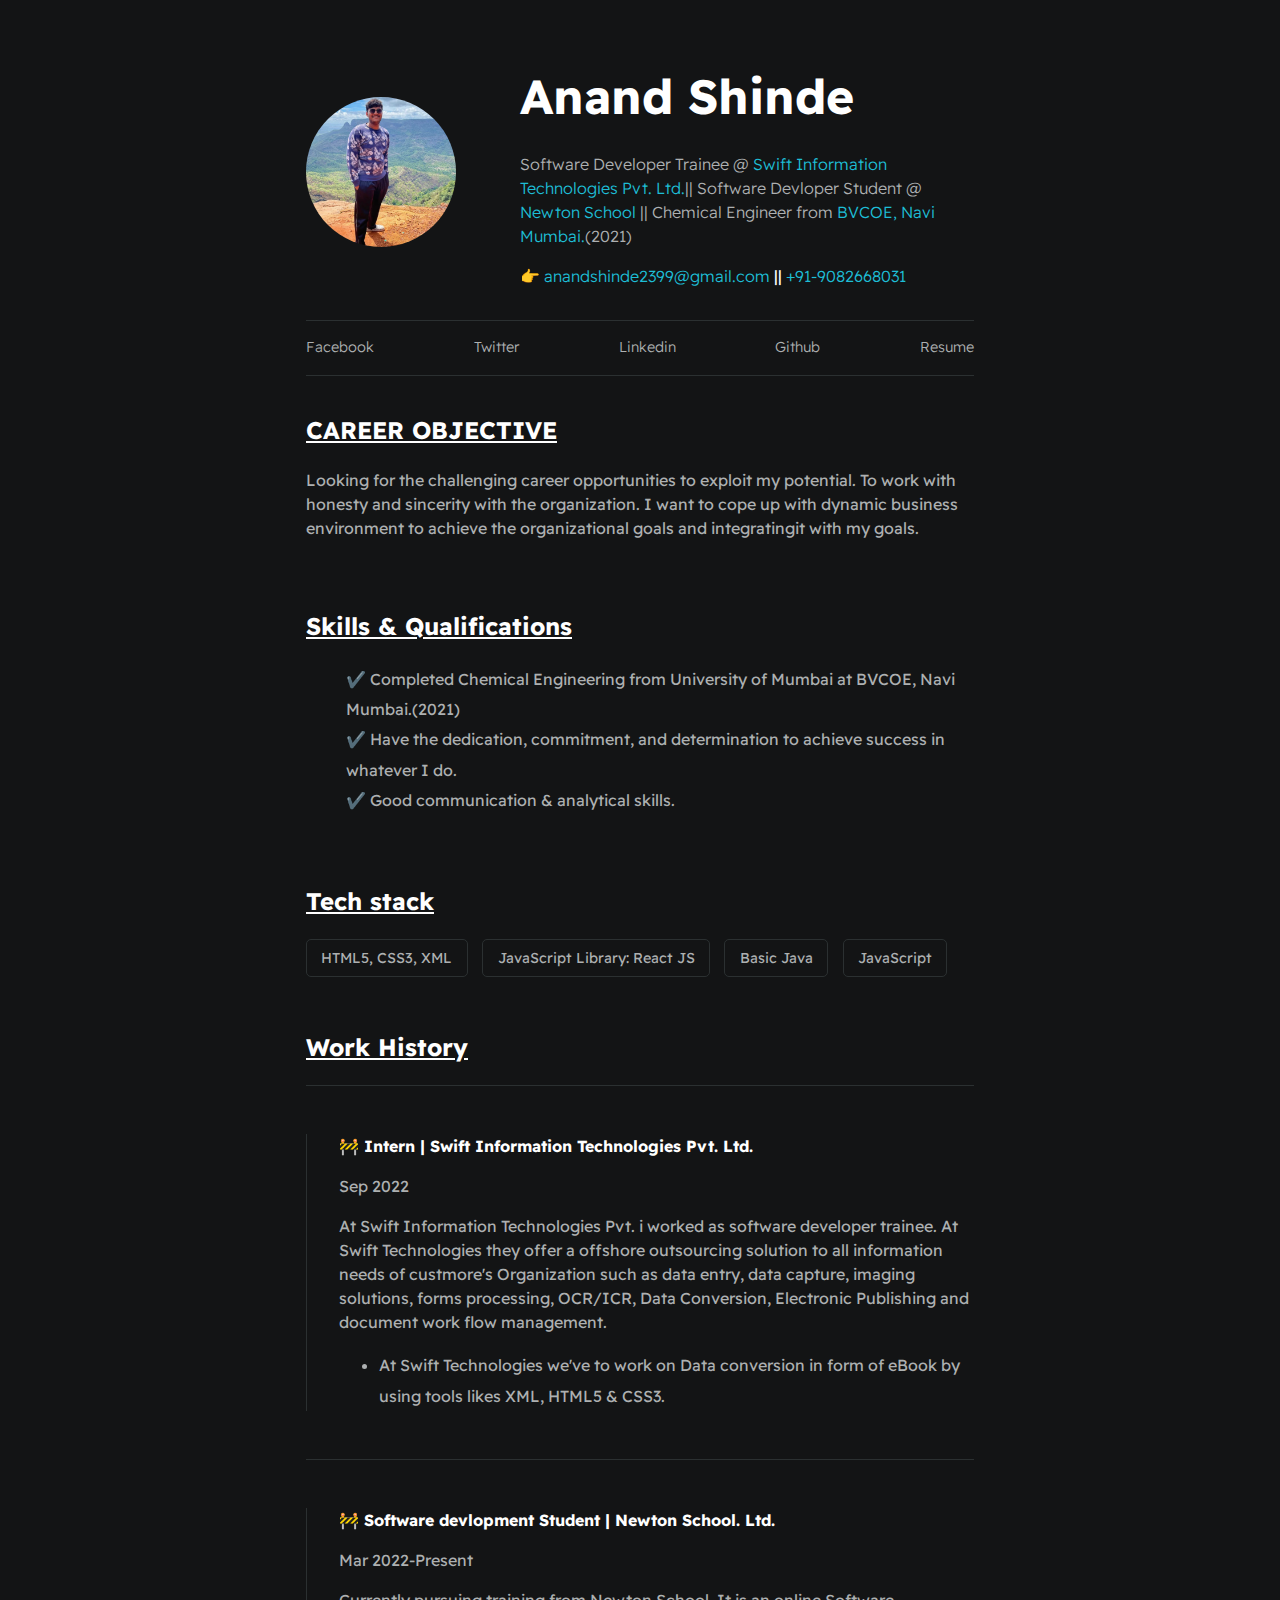
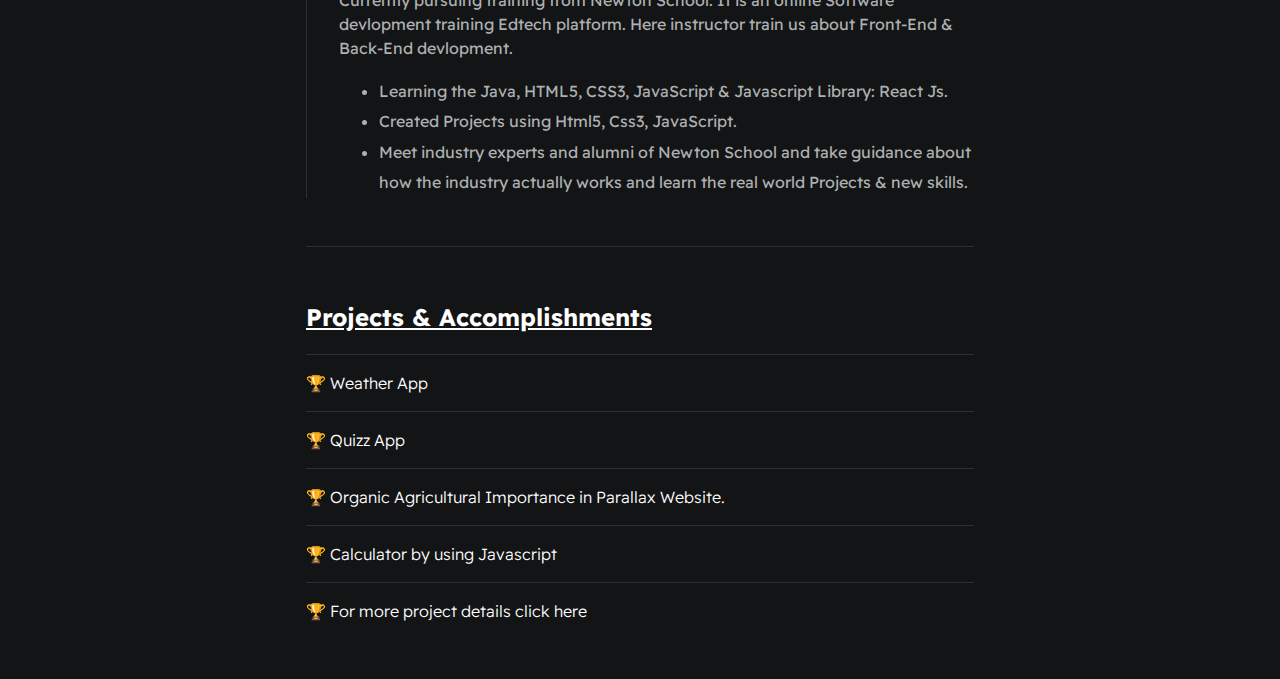
<file: index.html>
<!DOCTYPE html>
<html>
  <head>
    <meta charset="utf-8" />
    <meta http-equiv="X-UA-Compatible" content="IE=edge" />
    <title>Portfolio</title>
    <meta name="description" content="" />
    <meta name="viewport" content="width=device-width, initial-scale=1" />
    <link rel="stylesheet" href="main.css" />
  </head>
  <body>
    <div id="container--main">
      <section id="wrapper--hero" class="section--page">
        <img id="profile-pic" src="my_pic.jpg" />

        <div>
          <h1 id="user-name">Anand Shinde</h1>
          <p id="bio">
            Software Developer Trainee @
            <a href="http://www.swiftitech.com/" target="_blank"
              >Swift Information Technologies Pvt. Ltd.</a
            >|| Software Devloper Student @
            <a href="https://my.newtonschool.co/dashboard/" target="_blank"
              >Newton School</a
            >
            || Chemical Engineer from
            <a href="https://bvcoenm.edu.in/" target="_blank"
              >BVCOE, Navi Mumbai.</a
            >(2021)
          </p>
          <p id="email">
            👉
            <a href="mailto: anandshinde2399@gmail.com"
              >anandshinde2399@gmail.com</a
            >
            || <a href="tel:9082668031">+91-9082668031</a>
          </p>
        </div>
      </section>
      <div class="line-break"></div>
      <section class="section--page">
        <div id="socials--list">
          <a
            href="https://www.facebook.com/profile.php?id=100070399774429"
            target="_blank"
            >Facebook</a
          >
          <a href="https://twitter.com/AnandShinde023" target="_blank"
            >Twitter</a
          >
          <a
            href="https://www.linkedin.com/in/anand-shinde-467784250/"
            target="_blank"
            >Linkedin</a
          >
          <a href="https://github.com/anand262" target="_blank">Github</a>
          <a href="My_Resume.pdf" target="_blank">Resume</a>
        </div>
      </section>
      <div class="line-break"></div>

      <section class="section--page">
        <h2><u>CAREER OBJECTIVE</u></h2>
        <p>
          Looking for the challenging career opportunities to exploit my
          potential. To work with honesty and sincerity with the organization. I
          want to cope up with dynamic business environment to achieve the
          organizational goals and integratingit with my goals.
        </p>
      </section>

      <section class="section--page">
        <h2><u>Skills & Qualifications</u></h2>
        <ul id="qualifications--list">
          <li>
            ✔️ Completed Chemical Engineering from University of Mumbai at
            BVCOE, Navi Mumbai.(2021)
          </li>
          <li>
            ✔️ Have the dedication, commitment, and determination to achieve
            success in whatever I do.
          </li>
          <li>✔️ Good communication & analytical skills.</li>
        </ul>
      </section>

      <section class="section--page">
        <h2><u>Tech stack</u></h2>

        <div id="wrapper--techstack__items">
          <div class="card--techstack">
            <span>HTML5, CSS3, XML</span>
          </div>
          <div class="card--techstack">
            <span>JavaScript Library: React JS</span>
          </div>
          <div class="card--techstack"><span>Basic Java</span></div>
          <div class="card--techstack">
            <span>JavaScript</span>
          </div>
        </div>
      </section>

      <section id="work-history-wrapper" class="section--page">
        <h2><u>Work History</u></h2>

        <div class="line-break"></div>
        <div class="card--work-history">
          <strong>🚧 Intern | Swift Information Technologies Pvt. Ltd.</strong>
          <p>Sep 2022</p>
          <p>
            At Swift Information Technologies Pvt. i worked as software
            developer trainee. At Swift Technologies they offer a offshore
            outsourcing solution to all information needs of custmore's
            Organization such as data entry, data capture, imaging solutions,
            forms processing, OCR/ICR, Data Conversion, Electronic Publishing
            and document work flow management.
          </p>
          <ul>
            <li>
              At Swift Technologies we've to work on Data conversion in form of
              eBook by using tools likes XML, HTML5 & CSS3.
            </li>
          </ul>
        </div>

        <div class="line-break"></div>

        <div class="card--work-history">
          <strong>🚧 Software devlopment Student | Newton School. Ltd.</strong>
          <p>Mar 2022-Present</p>
          <p>
            Currently pursuing training from Newton School. It is an online
            Software devlopment training Edtech platform. Here instructor train
            us about Front-End & Back-End devlopment.
          </p>
          <ul>
            <li>
              Learning the Java, HTML5, CSS3, JavaScript & Javascript Library:
              React Js.
            </li>
            <li>Created Projects using Html5, Css3, JavaScript.</li>
            <li>
              Meet industry experts and alumni of Newton School and take
              guidance about how the industry actually works and learn the real
              world Projects & new skills.
            </li>
          </ul>
        </div>

        <div class="line-break"></div>
      </section>

      <section class="section--page">
        <h2><u>Projects & Accomplishments</u></h2>

        <div class="card--project">
          <a href="project1.html"><span>🏆 </span>Weather App</a>
        </div>

        <div class="card--project">
          <a href="project2.html"><span>🏆 </span>Quizz App</a>
        </div>

        <div class="card--project">
          <a href="project3.html"
            ><span>🏆 </span>Organic Agricultural Importance in Parallax
            Website.</a
          >
        </div>

        <div class="card--project">
          <a href="project4.html"
            ><span>🏆 </span>Calculator by using Javascript</a
          >
        </div>

        <div class="card--project">
          <a href="forMore.html"
            ><span>🏆 </span>For more project details click here</a
          >
        </div>
      </section>
    </div>
  </body>
</html>
</file>
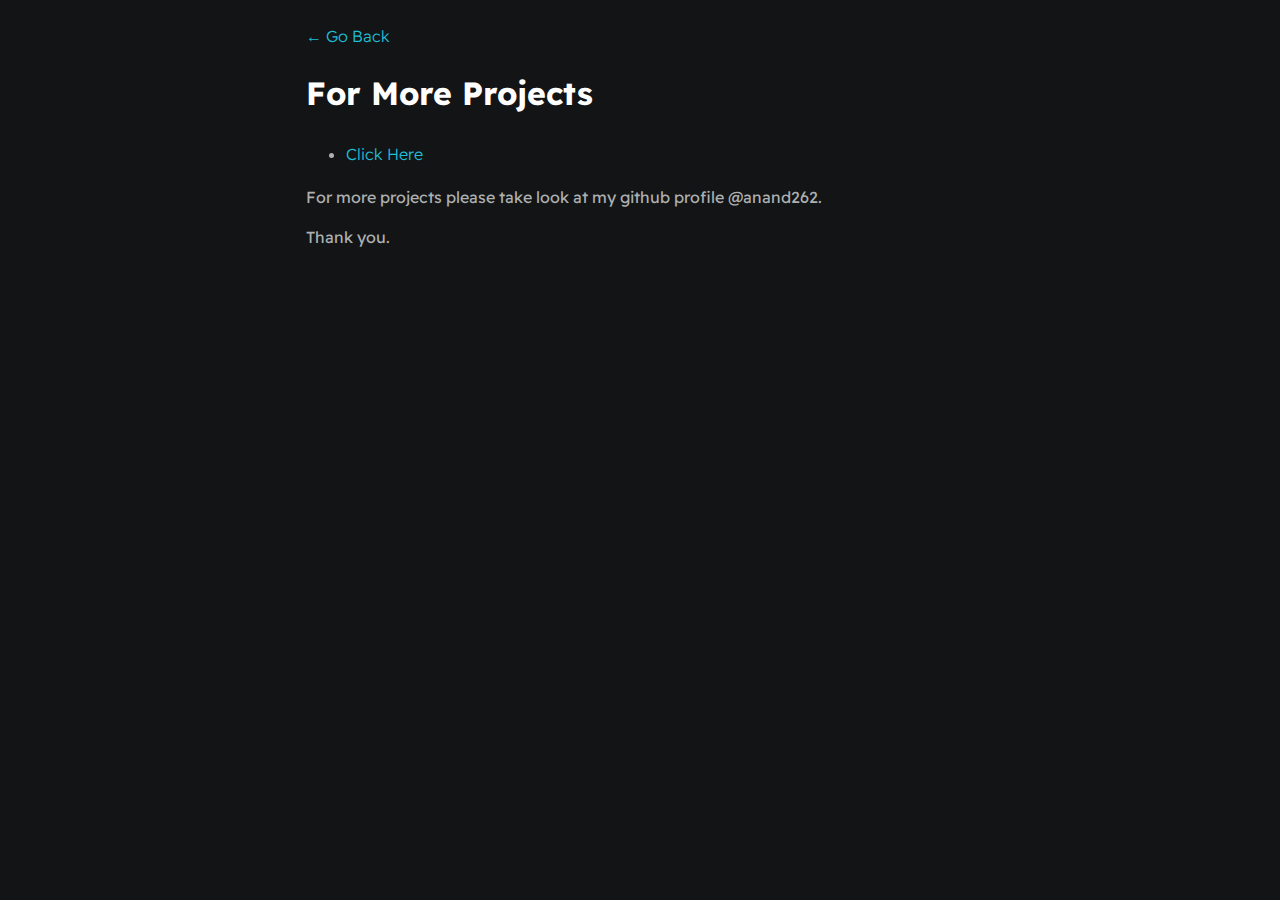
<file: forMore.html>
<!DOCTYPE html>
<html>
  <head>
    <meta charset="utf-8" />
    <meta http-equiv="X-UA-Compatible" content="IE=edge" />
    <title>TIC-TAC-TOE_Game by Anand</title>
    <meta name="description" content="" />
    <meta name="viewport" content="width=device-width, initial-scale=1" />
    <link rel="stylesheet" href="main.css" />
  </head>
  <body>
    <div id="container--main">
      <a href="index.html">&#x2190; Go Back</a>
      <h1>For More Projects</h1>

      <ul>
        <li>
          <a href="https://github.com/anand262">Click Here</a>
        </li>
      </ul>

      <p>For more projects please take look at my github profile @anand262.</p>
      <p>Thank you.</p>
    </div>
  </body>
</html>
</file>
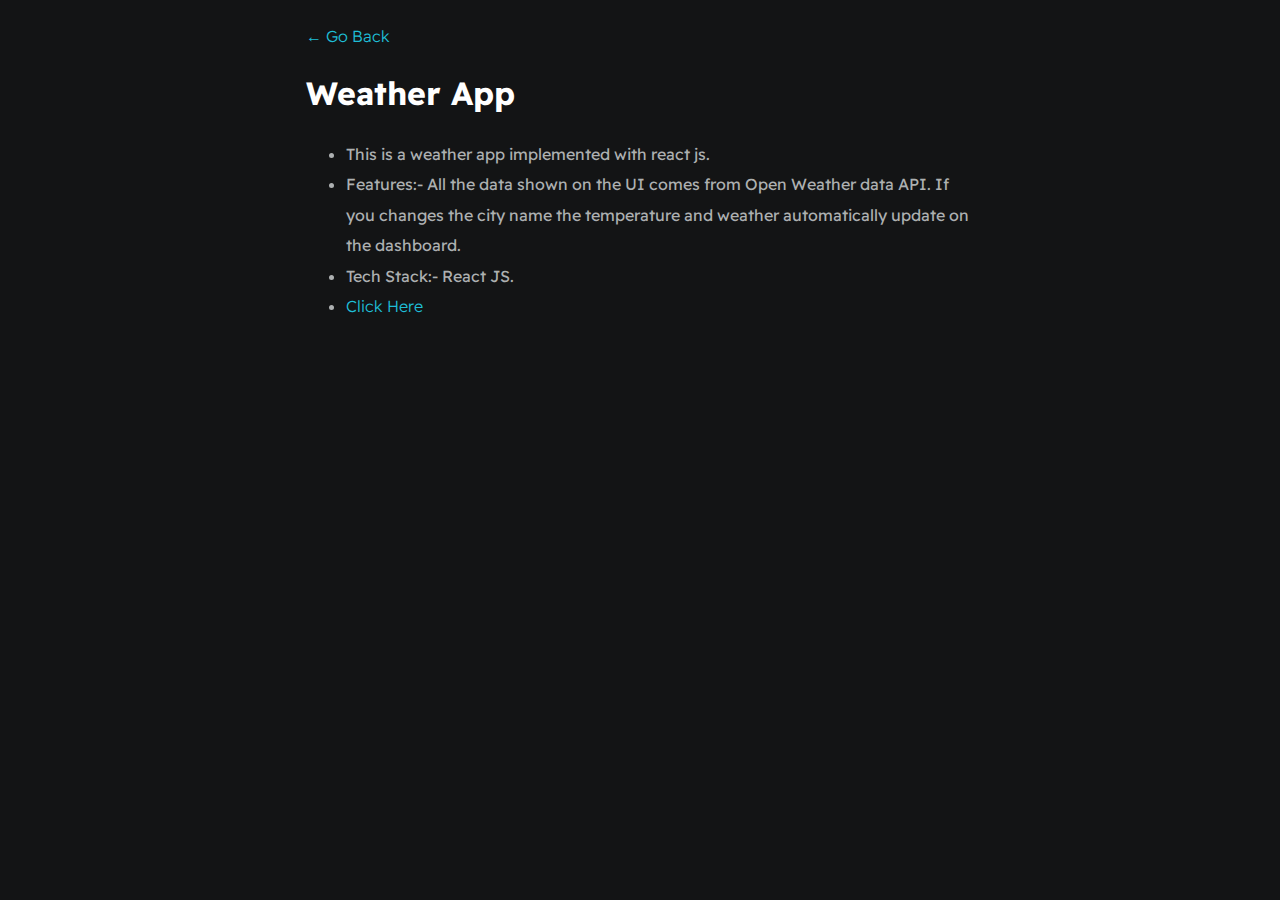
<file: project1.html>
<!DOCTYPE html>
<html>
  <head>
    <meta charset="utf-8" />
    <meta http-equiv="X-UA-Compatible" content="IE=edge" />
    <title>Weather App</title>
    <meta name="description" content="" />
    <meta name="viewport" content="width=device-width, initial-scale=1" />
    <link rel="stylesheet" href="main.css" />
  </head>
  <body>
    <div id="container--main">
      <a href="index.html">&#x2190; Go Back</a>
      <h1>Weather App</h1>

     


      <ul>
        <li>
         This is a weather app implemented with react js.
         </li>
         <li>
            Features:- All the data shown on the UI comes from Open Weather data API. 
           If you changes the city name the temperature and weather automatically update on the dashboard.
         </li>
         <li>
        Tech Stack:- React JS.
        </li>
        <li>
          <a href="https://weather023.netlify.app/"
            >Click Here</a
          >
        </li>
      </ul>
    </div>
  </body>
</html>
</file>
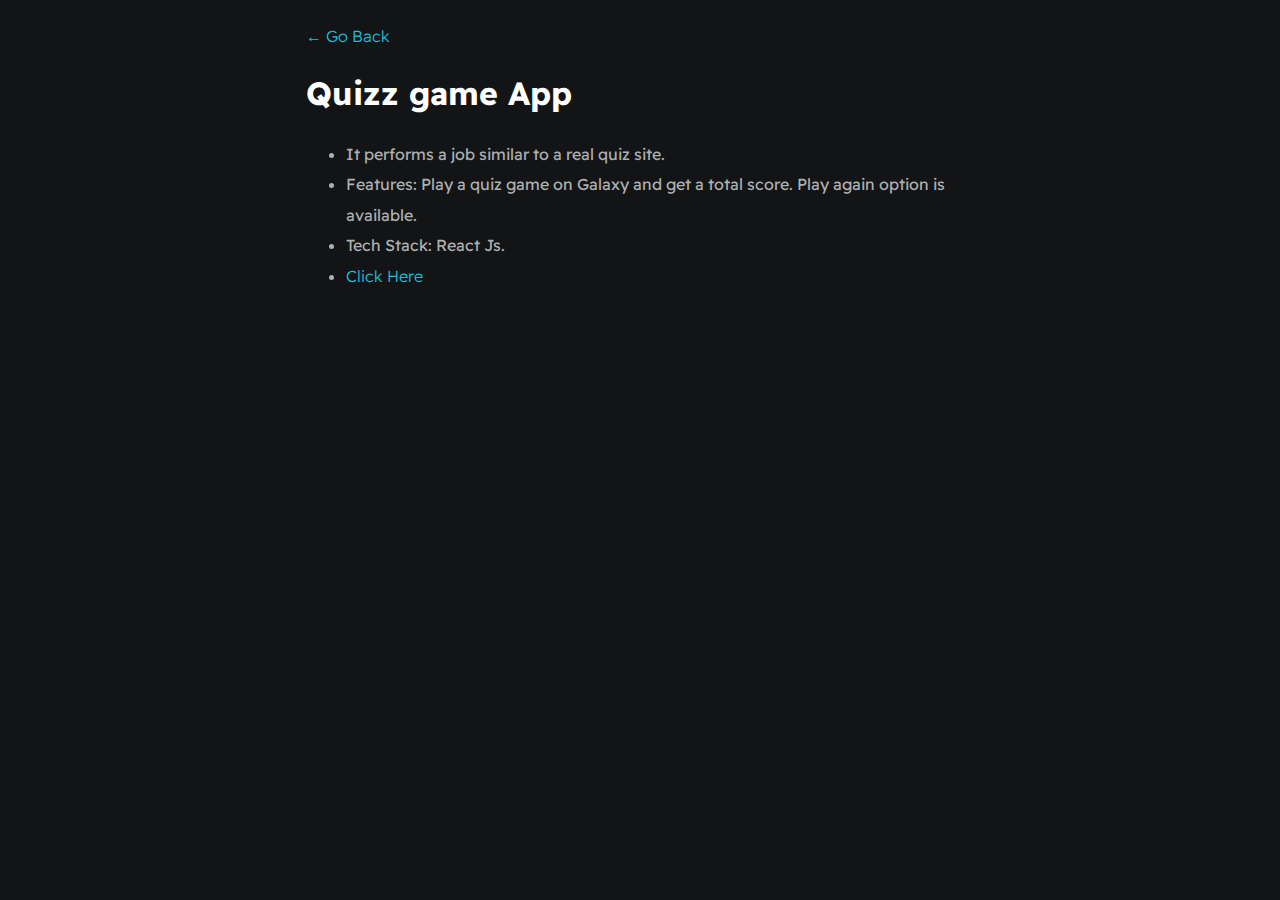
<file: project2.html>
<!DOCTYPE html>
<html>
  <head>
    <meta charset="utf-8" />
    <meta http-equiv="X-UA-Compatible" content="IE=edge" />
    <title>Quizz_App</title>
    <meta name="description" content="" />
    <meta name="viewport" content="width=device-width, initial-scale=1" />
    <link rel="stylesheet" href="main.css" />
  </head>
  <body>
    <div id="container--main">
      <a href="index.html">&#x2190; Go Back</a>
      <h1>Quizz game App</h1>

      <ul>
         <li>
        It performs a job similar to a real quiz site.
         </li>
         <li>
Features: Play a quiz game on Galaxy and get a total score. Play again option is available.
             </li>
        <li>
           Tech Stack: React Js.
          </li>
        <li>
          <a href="https://psdlnt.csb.app/">Click Here</a>
        </li>
      </ul>

    </div>
  </body>
</html>
</file>
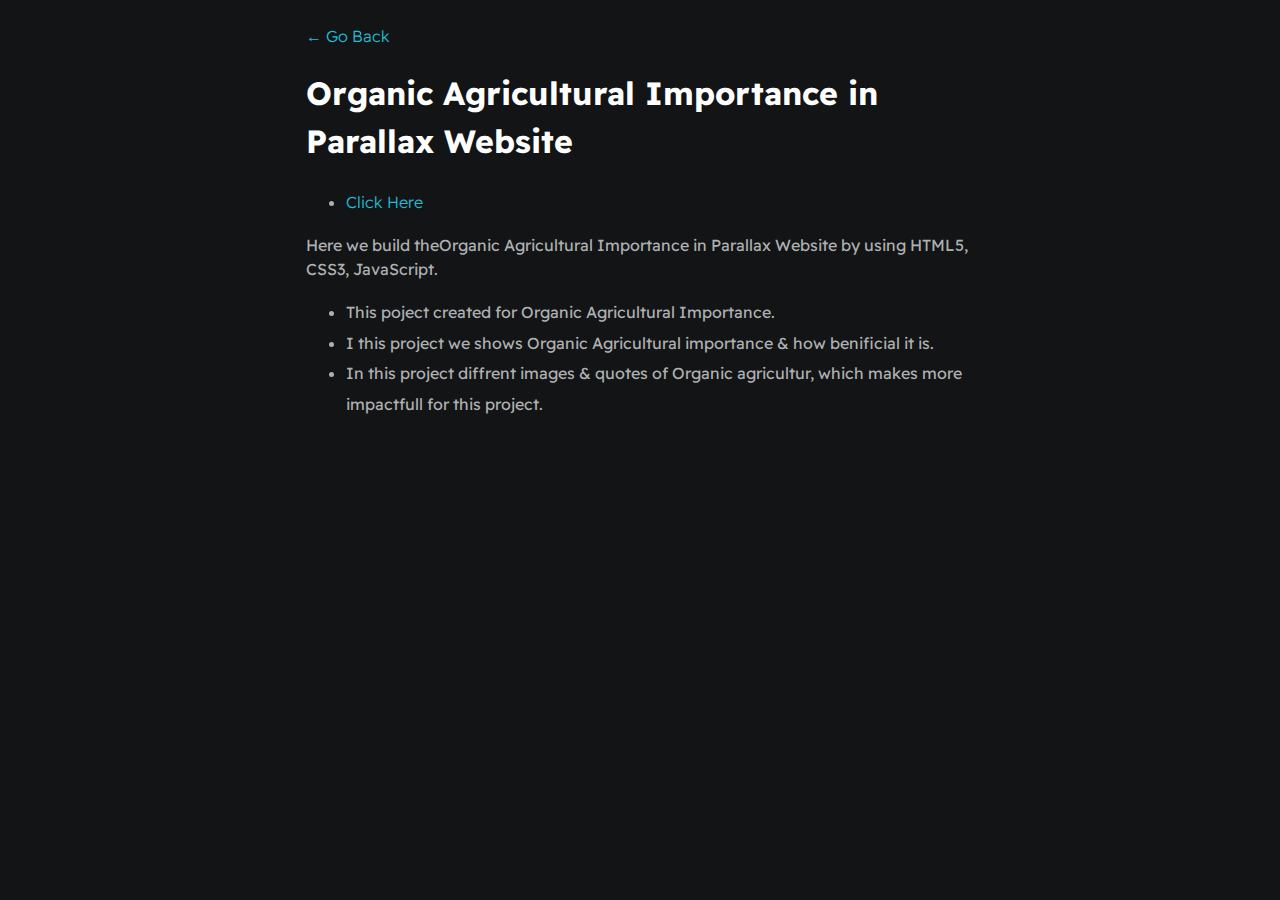
<file: project3.html>
<!DOCTYPE html>
<html>
  <head>
    <meta charset="utf-8" />
    <meta http-equiv="X-UA-Compatible" content="IE=edge" />
    <title>Organic Agricultural Importance in Parallax Website by Anand</title>
    <meta name="description" content="" />
    <meta name="viewport" content="width=device-width, initial-scale=1" />
    <link rel="stylesheet" href="main.css" />
  </head>
  <body>
    <div id="container--main">
      <a href="index.html">&#x2190; Go Back</a>
      <h1>Organic Agricultural Importance in Parallax Website</h1>

      <ul>
        <li>
          <a href="https://anand262.github.io/ParrlexEffect/">Click Here</a>
        </li>
      </ul>

      <p>
        Here we build theOrganic Agricultural Importance in Parallax Website by
        using HTML5, CSS3, JavaScript.
      </p>

      <ul>
        <li>This poject created for Organic Agricultural Importance.</li>
        <li>
          I this project we shows Organic Agricultural importance & how
          benificial it is.
        </li>
        <li>
          In this project diffrent images & quotes of Organic agricultur, which
          makes more impactfull for this project.
        </li>
      </ul>
    </div>
  </body>
</html>
</file>
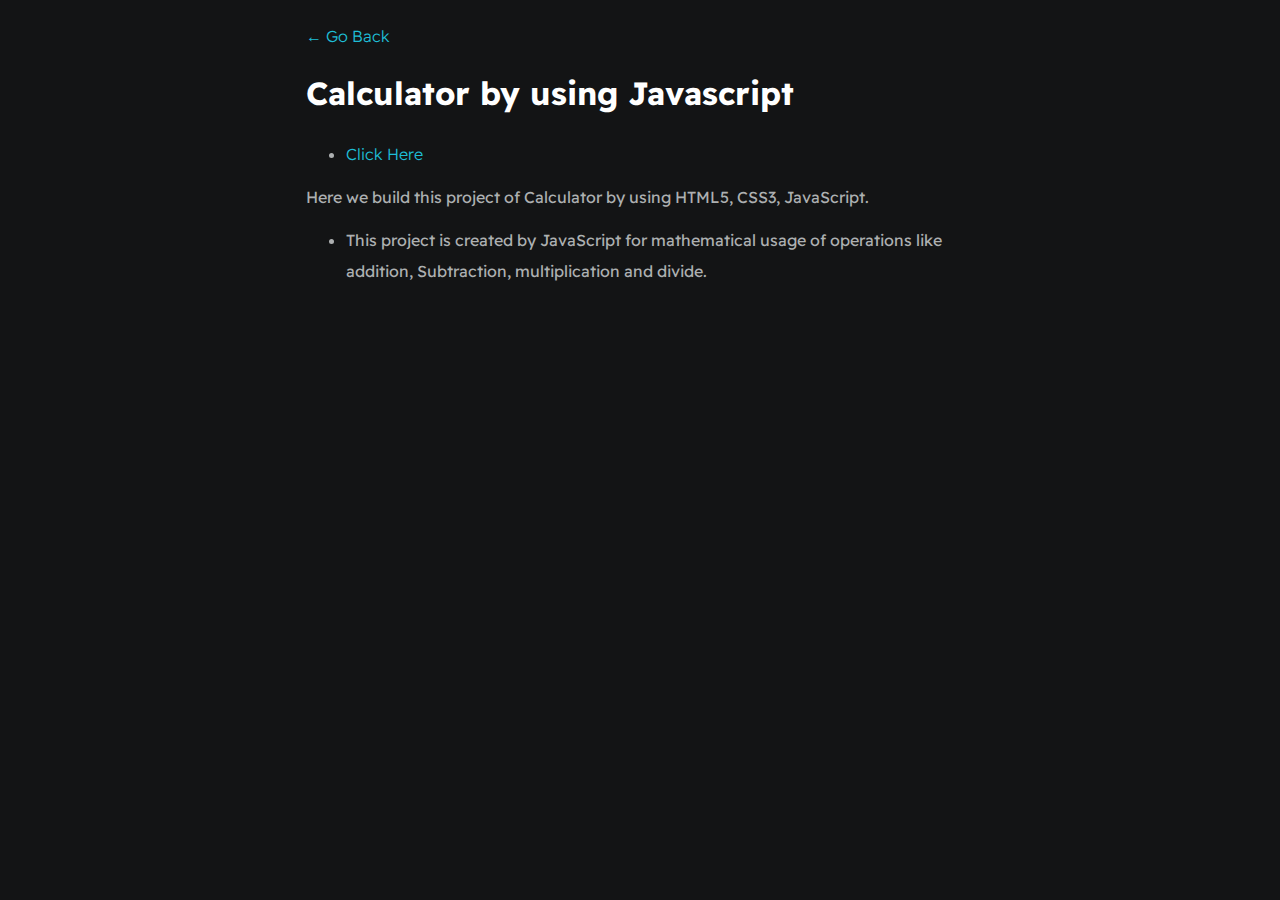
<file: project4.html>
<!DOCTYPE html>
<html>
  <head>
    <meta charset="utf-8" />
    <meta http-equiv="X-UA-Compatible" content="IE=edge" />
    <title>Calculator by using Javascript by Anand</title>
    <meta name="description" content="" />
    <meta name="viewport" content="width=device-width, initial-scale=1" />
    <link rel="stylesheet" href="main.css" />
  </head>
  <body>
    <div id="container--main">
      <a href="index.html">&#x2190; Go Back</a>
      <h1>Calculator by using Javascript</h1>

      <ul>
        <li>
          <a href="https://anand262.github.io/Calculator/">Click Here</a>
        </li>
      </ul>

      <p>
        Here we build this project of Calculator by using HTML5, CSS3,
        JavaScript.
      </p>

      <ul>
        <li>
          This project is created by JavaScript for mathematical usage of
          operations like addition, Subtraction, multiplication and divide.
        </li>
      </ul>
    </div>
  </body>
</html>
</file>
<file: main.css>
@import url('https://fonts.googleapis.com/css2?family=Readex+Pro:wght@300;400;500;600;700&display=swap');

:root {
    --mainTextColor-light: #000;
    --secondaryTextColor-light: rgb(51 51 51);
    --mainLinkColor-light: #0da2b8;
    --mainBorderColor-light: rgb(218, 218, 218);
    --mainBgColor-light: rgb(249, 250, 251);

    --mainTextColor-dark: #fff;
    --secondaryTextColor-dark: #adb0b1;
    --mainLinkColor-dark: rgb(30, 190, 214);
    --mainBorderColor-dark: #2b3031;
    --mainBgColor-dark: #131415;

    --mainTextColor: var(--mainTextColor-dark);
    --secondaryTextColor: var(--secondaryTextColor-dark);
    --mainLinkColor: var(--mainLinkColor-dark);
    --mainBorderColor: var(--mainBorderColor-dark);
    --mainBgColor: var(--mainBgColor-dark);

}


* {
    font-family: 'Readex Pro';
    line-height: 1.5em;
    box-sizing: border-box;
    color: var(--mainTextColor);

}

body {
    background-color: var(--mainBgColor);
}

p,
span,
li {
    color: var(--secondaryTextColor);
    font-size: 1em;
}

a {
    text-decoration: none;
    color: var(--mainLinkColor);
    font-weight: 500;
}

li {
    line-height: 1.9em;
}

#container--main {
    max-width: 700px;
    margin: 0 auto;
    padding: 1em;
}

.section--page {
    padding-top: 1em;
    padding-bottom: 1em;
}

#wrapper--hero {
    display: flex;
    align-items: center;
    gap: 4em;
}

#bio,
a {
    font-weight: 300;
}

#user-name {
    font-size: 48px;
    line-height: 1em;
}

#profile-pic {
    width: 150px;
    height: 150px;
    object-fit: cover;
    border-radius: 50%;
}

#email {
    color: var(--mainTextColor);
}

#socials--list {
    display: flex;
    justify-content: space-between;
    column-gap: 1em;
    flex-wrap: wrap;
}

#socials--list a {
    font-weight: 300;
    color: var(--secondaryTextColor);
    font-size: 0.9em;
    transition: 0.3s;
}

#socials--list a:hover {
    font-weight: 100;
    color: var(--mainLinkColor);
    font-size: 0.9em;
}

#qualifications--list {
    list-style: none;
}

#wrapper--techstack__items {
    display: flex;
    flex-wrap: wrap;
    gap: 1em;
    font-size: 0.9em;
}

.card--techstack {
    border: 1px solid var(--mainBorderColor);
    border-radius: 5px;
    padding: 0.5em 1em;
    align-items: center;
}

.card--project {
    padding-top: 1em;
    padding-bottom: 1em;
    border-top: 1px solid var(--mainBorderColor);
}

.card--project a {
    color: var(--mainTextColor);

    transition: 0.3s;
}

.card--project a:hover {
    color: rgb(30, 190, 214);

}

.card--work-history {
    border-left: 1px solid var(--mainBorderColor);
    margin-top: 3em;
    margin-bottom: 3em;
    padding-left: 2em;
}

.line-break {
    background-color: var(--mainBorderColor);
    height: 1px;
}


@media(max-width:600px) {

    .section--page {
        padding-top: 1em;
        padding-bottom: 1em;
    }

    #wrapper--hero {
        display: flex;
        align-items: center;
        gap: 1em;
    }

    #profile-pic {
        width: 200px;
        height: 200px;
    }

    #wrapper--hero {
        flex-direction: column;
    }

    .card--work-history {
        border-left: none;
        padding-left: 0;
    }
}
</file>
